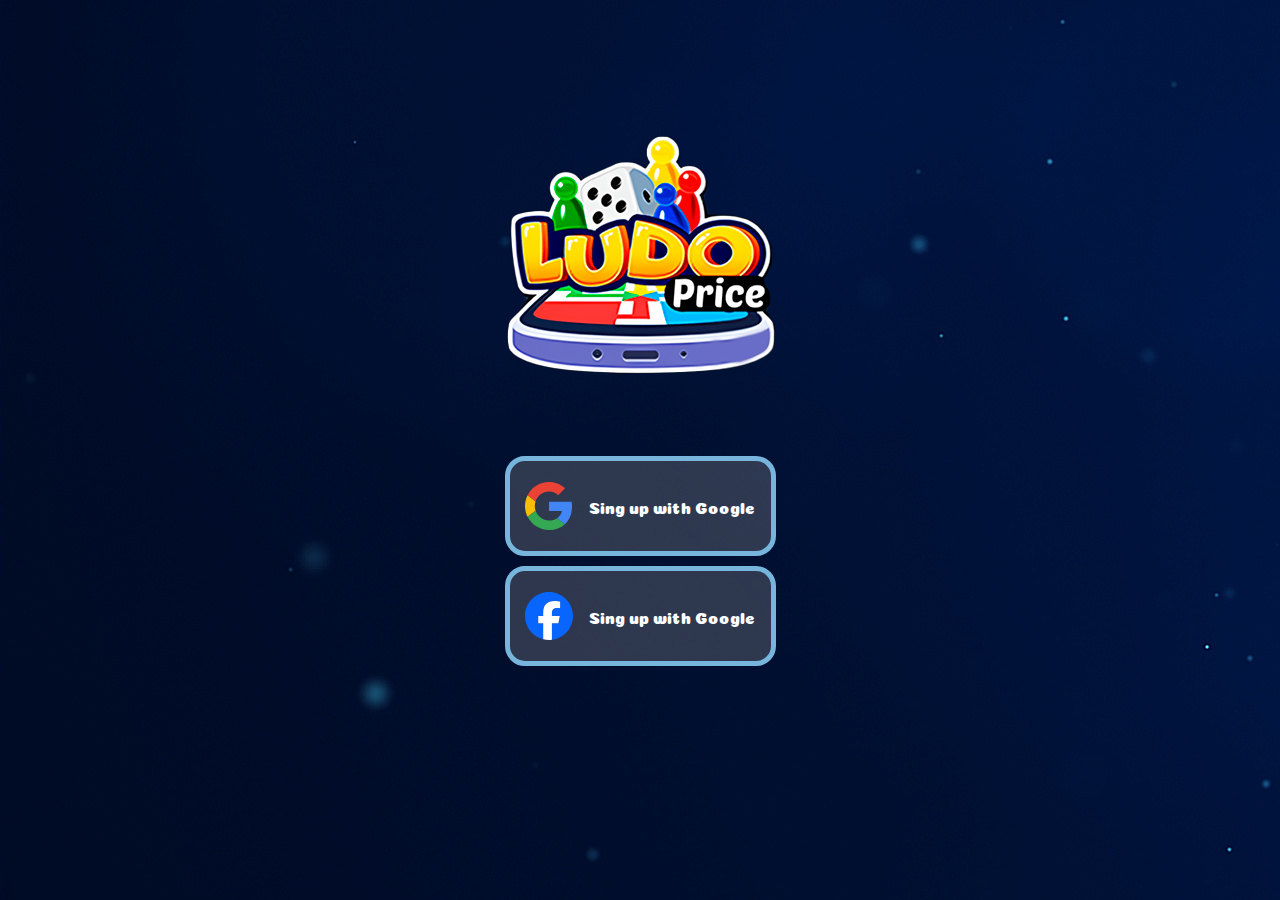
<file: index.html>
<!DOCTYPE html>
<html lang="pt-br">

<head>
  <meta charset="UTF-8">
  <meta name="viewport" content="width=device-width, initial-scale=1.0">
  <title>Login</title>
  <link rel="shortcut icon" href="img/logo.png" type="image/x-icon">
  <link rel="preconnect" href="https://fonts.googleapis.com">
  <link rel="preconnect" href="https://fonts.gstatic.com" crossorigin>
  <link href="https://fonts.googleapis.com/css2?family=Coiny&family=Inter:wght@200&display=swap" rel="stylesheet">
  <link rel="stylesheet" href="css/reset.css">
  <link rel="stylesheet" href="css/style.css">
</head>

<body background="img/wallpaper.jpeg">
  <main>
    <section class="container">
      
      <img src="img/logo.png" alt="Logo ludo">

        <div>
          <span><img src="img/icons/google-icon.svg" alt="google-icon"> <a href="home.html">Sing up with Google</a></span>
          <span><img src="img/icons/facebook-icon.svg" alt="facebook-icon"> <a href="home.html">Sing up with Google</a></span>
      </div>

    </section>
  </main>
</body>

</html>
</file>
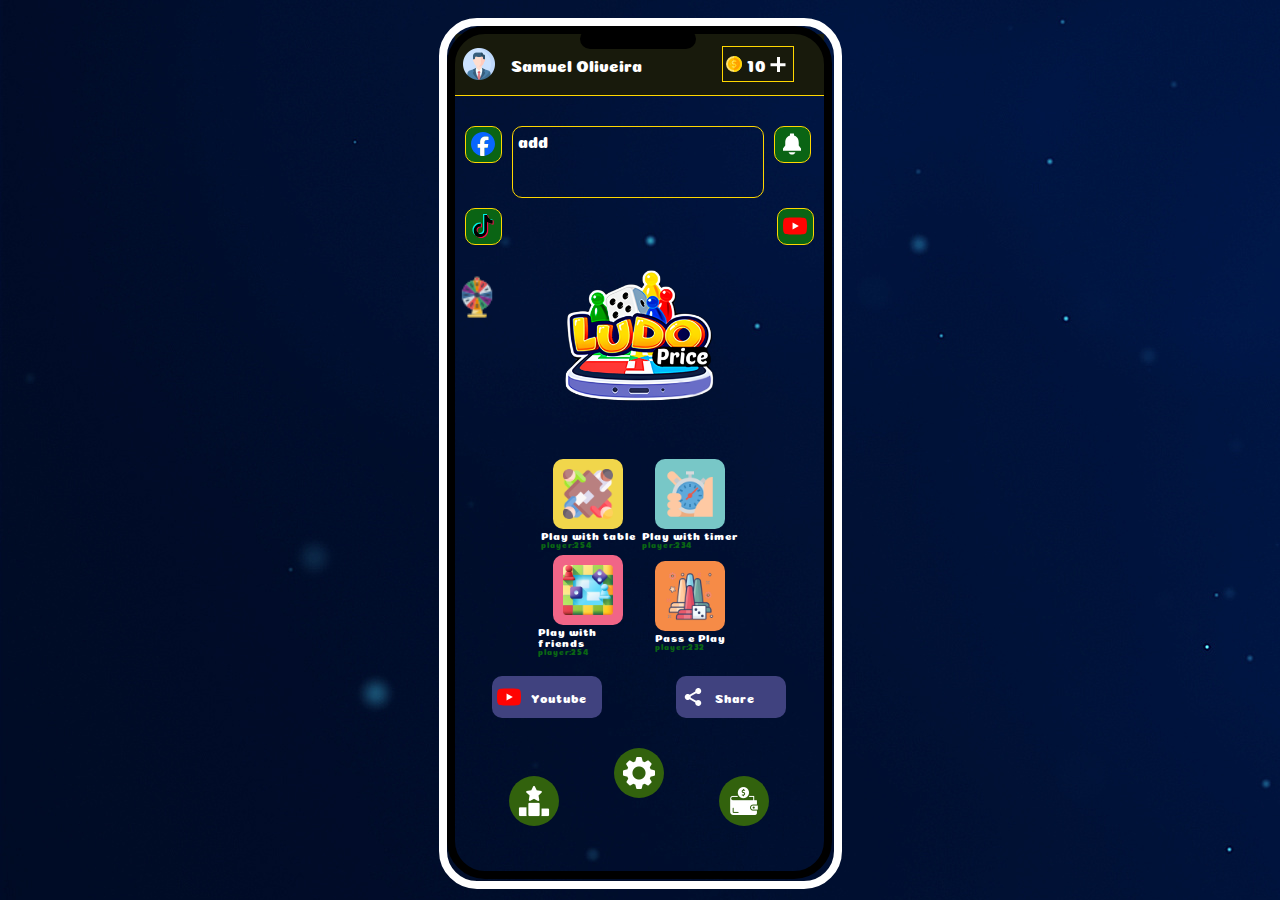
<file: home.html>
<!DOCTYPE html>
<html lang="en">

<head>
  <meta charset="UTF-8">
  <meta name="viewport" content="width=device-width, initial-scale=1.0">
  <title>Lets game!</title>
  <link rel="shortcut icon" href="img/logo.png" type="image/x-icon">
  <link rel="preconnect" href="https://fonts.googleapis.com">
  <link rel="preconnect" href="https://fonts.gstatic.com" crossorigin>
  <link href="https://fonts.googleapis.com/css2?family=Coiny&family=Inter:wght@200&display=swap" rel="stylesheet">
  <link rel="stylesheet" href="css/reset.css">
  <link rel="stylesheet" href="css/style.css">
</head>

<body background="img/wallpaper.jpeg">
  <main>
    <div style="
 border: solid 8px #fff;
 border-radius: 38px;
 width: 43vh;
 height: 95vh;
 margin-top: 6em;
 ">
      <div style="
border: solid 8px #000;
border-radius: 38px;
width: 41vh;
height: 93vh;">
        <div style="
 border:solid 10px#000;
 border-radius: 30px;
 position: relative;
 left: 34%;
 bottom: 5px;
 background-color: #000;
 width: 6em;">
        </div>
        <!-------------------------------->
        <!--------------TOPO-------------->
        <!-------------------------------->
        <header>
          <div class="topo">
            <img src="img/perfil.png" alt="perfil pessoa">
            <p>Samuel Oliveira</p>

            <div>
              <img src="img/moeda.png" alt="">
              <p>10</p>
              <img src="img/icons/add-icon.svg" alt="">
            </div>

          </div>
        </header>
        <!-------------------------------->
        <!------------SUB MENU------------>
        <!-------------------------------->
        <section>
          <div class="sub-um">
            <div class="popUp">
              <img style="width: 24px; height: 24px;" src="img/icons/facebook-icon.svg" alt="">
            </div>

            <div class="add">
              <p>add</p>
            </div>

            <div class="popUp">
              <img src="img/icons/notification-icon.svg" alt="">
            </div>
          </div>

          <div class="sub-dois">
            <div class="popUp">
              <img style="width: 24px; height: 24px;" src="img/icons/tiktokk-icon.svg" alt="">
            </div>
            <div class="popUp">
              <img style="width: 24px; height: 24px;" src="img/icons/youtube-icon.svg" alt="">
            </div>
          </div>

          <div class="roleta">
            <img src="img/roleta.png" alt="">
          </div>
        </section>
        <!-------------------------------->
        <!--------------LOGO-------------->
        <!-------------------------------->
        <section class="logo">
          <img src="img/logo.png" alt="logo do ludo">
        </section>
        <!-------------------------------->
        <!------------MODALIDADES--------->
        <!-------------------------------->
        <section>
          <div class="games">
            <!-------------------------------->
            <div class="cont-1">
              <div>
                <img src="img/mesa.png" style="background: #F1D64B;" alt="uma roda de pessoas em volta de um jogo">
                <span>
                  <p>Play with table</p>
                  <p>player:254</p>
                </span>
              </div>
              <!-------------------------------->
              <div>
                <img style="background: #78C7C7;" src="img/tempo.png" alt="uma roda de pessoas em volta de um jogo">
                <span>
                  <p>Play with timer</p>
                  <p>player:234</p>
                </span>
              </div>
            </div>
            <!-------------------------------->
            <div class="cont-1">
              <div>
                <img src="img/tabuleiro.png" style="background: #F16587;" alt="uma roda de pessoas em volta de um jogo">
                <span>
                  <p>Play with friends</p>
                  <p>player:254</p>
                </span>
              </div>
              <!-------------------------------->
              <div>
                <img src="img/dados.png" style="background: #F68B47;" alt="uma roda de pessoas em volta de um jogo">
                <span>
                  <p>Pass e Play</p>
                  <p>player:232</p>
                </span>
              </div>
            </div>
          </div>
        </section>
        <!-------------------------------->
        <!------------MODALIDADES--------->
        <!-------------------------------->
        <section>
          <div class="contato">

            <div><img src="img/icons/youtube-icon.svg" alt="youtube-icon">
              <p>Youtube</p>
            </div>
            <div><img src="img/icons/share-icon.svg" alt="compartilhamento-icon">
              <p>Share</p>
            </div>

          </div>
        </section>
        <!-------------------------------->
        <!----------Configurações--------->
        <!-------------------------------->
        <section>
          <div class="config">
            <div class="config-popUp">
              <img src="img/icons/ranking-icon.svg" alt="podium">
            </div>

            <div class="config-popUp"  style="  margin-bottom: 55px;">
              <img src="img/icons/config-icon.svg" alt="config-icon">
            </div>

            <div class="config-popUp">
              <img src="img/icons/carteira-icon.svg" alt="carteira-icon">
            </div>

          </div>
        </section>
        <!-------------------------------->
        <!-------------------------------->
        <!-------------------------------->
      </div>
    </div>
  </main>
</body>

</html>
</file>
<file: css/style.css>
@import url("https://fonts.googleapis.com/css2?family=Coiny&family=Inter:wght@200&display=swap");
* {
  font-family: "coiny";
}
a {
  text-decoration: none;
  text-transform: none;
  color: white;
}
main {
  display: flex;
  justify-content: center;
  align-items: center;
  height: 90vh;
}
.site {
  max-width: 900px;
  width: 100%;
  margin: auto;
}
/*---------------------------------*/
/*---------------------------------*/
.container div {
  margin-top: 5em;
}
.container div span {
  display: flex;
  justify-content: center;
  align-items: center;
  cursor: pointer;
  height: 10vh;
  margin-bottom: 10px;
  background: rgba(151, 151, 151, 0.3);
  border: solid 5px #78b5dd;
  border-radius: 20px;
}
.container div span:hover {
  background: rgba(235, 235, 235, 0.3);
}
.container div span img {
  margin-right: 1em;
}
/*---------------------------------*/
/*-------------PAG Home------------*/
/*---------------------------------*/
.topo {
  display: flex;
  height: 5vh;
  align-items: center;
  background-color: #181a0c;
  padding: 8px;
  border-bottom: solid 1px gold;
  position: relative;
  bottom: 20px;
  z-index: -2;
  color: white;
}
.topo p {
  margin-left: 1em;
}
.topo div {
  border: 1px solid gold;
  width: 60px;
  padding: 5px;
  margin-left: 80px;
  display: flex;
  justify-content: center;
  align-items: center;
}
.topo div p {
  margin-left: 5px;
}
/*-------------------------------*/
/*------------SUB MENU-----------*/
/*-------------------------------*/
.sub-um {
  display: flex;
  margin: 10px;
}
.sub-dois {
  display: flex;
  justify-content: space-between;
  margin: 10px;
  position: relative;
  bottom: 20px;
}
.add {
  position: relative;
  bottom: 10px;
  margin: 10px;
  color: white;
  width: 250px;
  height: 70px;
  border: solid 1px gold;
  border-radius: 10px;
}
.add p {
  margin: 5px;
}
.popUp {
  display: flex;
  justify-content: center;
  align-items: center;
  background-color: #0a6414;
  border: 1px solid gold;
  cursor: pointer;
  width: 35px;
  height: 35px;
  border-radius: 10px;
}
.popUp:hover {
  background-color: #0bb51f;
}

/*------------Roleta-----------*/
.roleta img {
  width: 44px;
  height: 44px;
  cursor: pointer;
}
/*------------Roleta-----------*/

/*-------------------------------*/
/*---------------LOGO------------*/
/*-------------------------------*/
.logo {
  display: flex;
  justify-content: center;
  position: relative;
  bottom: 50px;
}
.logo img {
  width: 150px;
  position: relative;
  animation: flutuar 2s ease-in-out infinite alternate;
}

@keyframes flutuar {
  0% {
    top: 0;
  }

  100% {
    top: 30px;
  }
}
/*-------------------------------*/
/*---------------GAME------------*/
/*-------------------------------*/
.games {
  display: flex;
  justify-content: center;
  align-items: center;
  flex-direction: column;
}
/*---------------container-----------*/
.cont-1 {
  display: flex;
}
.cont-1 div {
  cursor: pointer;
  display: flex;
  padding: 1px;
  justify-content: center;
  align-items: center;
  flex-direction: column;
  width: 100px;
  height: 100px;
  border-radius: 20px;
}
.cont-1 div:hover {
  border: 1px solid gold;
}

.cont-1 div span {
  color: white;
  max-resolution: 2px;
  font-size: 11px;
}
.cont-1 div span :nth-child(2) {
  font-size: 8px;
  color: #0a6414;
}
.cont-1 div img {
  padding: 10px;
  border-radius: 10px;
  width: 50px;
  height: 50px;
}
/*-------------------------------*/
/*--------------Contato----------*/
/*-------------------------------*/
.contato {
  display: flex;
  justify-content: space-around;
  align-items: center;
  margin-top: 20px;
}
.contato div {
  display: flex;
  align-items: center;
  background-color: #40427f;
  border-radius: 10px;
  width: 100px;
  font-size: 12px;
  padding: 5px;
}
.contato div:hover {
  background-color: #6567ac;
  border: 1px solid gold;
}
.contato div p {
  margin: 10px;
  color: white;
}

.config {
  display: flex;
  justify-content: center;
  align-items: center;
  justify-content: space-evenly;
  margin-top: 30px;
}
.config-popUp {
  display: flex;
  background-color: #32620d;
  cursor: pointer;
  width: 50px;
  height: 50px;
  align-items: center;
  justify-content: center;
  border-radius: 50%;
}
.config-popUp:hover {
  background-color: #0e961e;
}
.config-popUp img {
  padding: 25px;
}
/*-------------------------------*/
/*-----------RESPONSIVO----------*/
/*-------------------------------*/
@media (max-width: 800px) {
  .topo div {
    width: 74px;
    padding: 1px;
    margin-left: 29px;
  }
  .topo p {
    margin-left: 1em;
    font-size: 8px;
}
.logo {
  display: flex;
  justify-content: center;
  position: relative;
  bottom: 109px;
}
.logo img {
  width: 80px;
  position: relative;
  animation: flutuar 2s ease-in-out infinite alternate;
}
.cont-1 div img {
  padding: 10px;
  border-radius: 10px;
  width: 30px;
  height: 30px;
}
.games {
  display: flex;
  justify-content: center;
  align-items: center;
  transform: translateY(-84px);
  flex-direction: column;
}
.contato {
  display: flex;
  justify-content: space-around;
  align-items: center;
  margin-top: -92px;
}
.contato div {
  display: flex;
  align-items: center;
  background-color: #40427f;
  border-radius: 10px;
  width: 84px;
  font-size: 12px;
  padding: 0px;
}
.config {
  display: flex;
  justify-content: center;
  align-items: center;
  justify-content: space-evenly;
  margin-top: -37px;
}
.cont-1 {
  display: flex;
  margin-top: -15px;
}
.config {
  display: flex;
  justify-content: center;
  align-items: center;
  justify-content: space-evenly;
  margin-top: 5px;
  margin-bottom: 0px !important;
}
.config-popUp img {
  padding: 10px;
  width: 20px;
  height: 20px;
}
.config-popUp {
  display: flex;
  background-color: #32620d;
  cursor: pointer;
  width: 30px;
  height: 30px;
  align-items: center;
  justify-content: center;
  border-radius: 50%;
}
}
</file>
